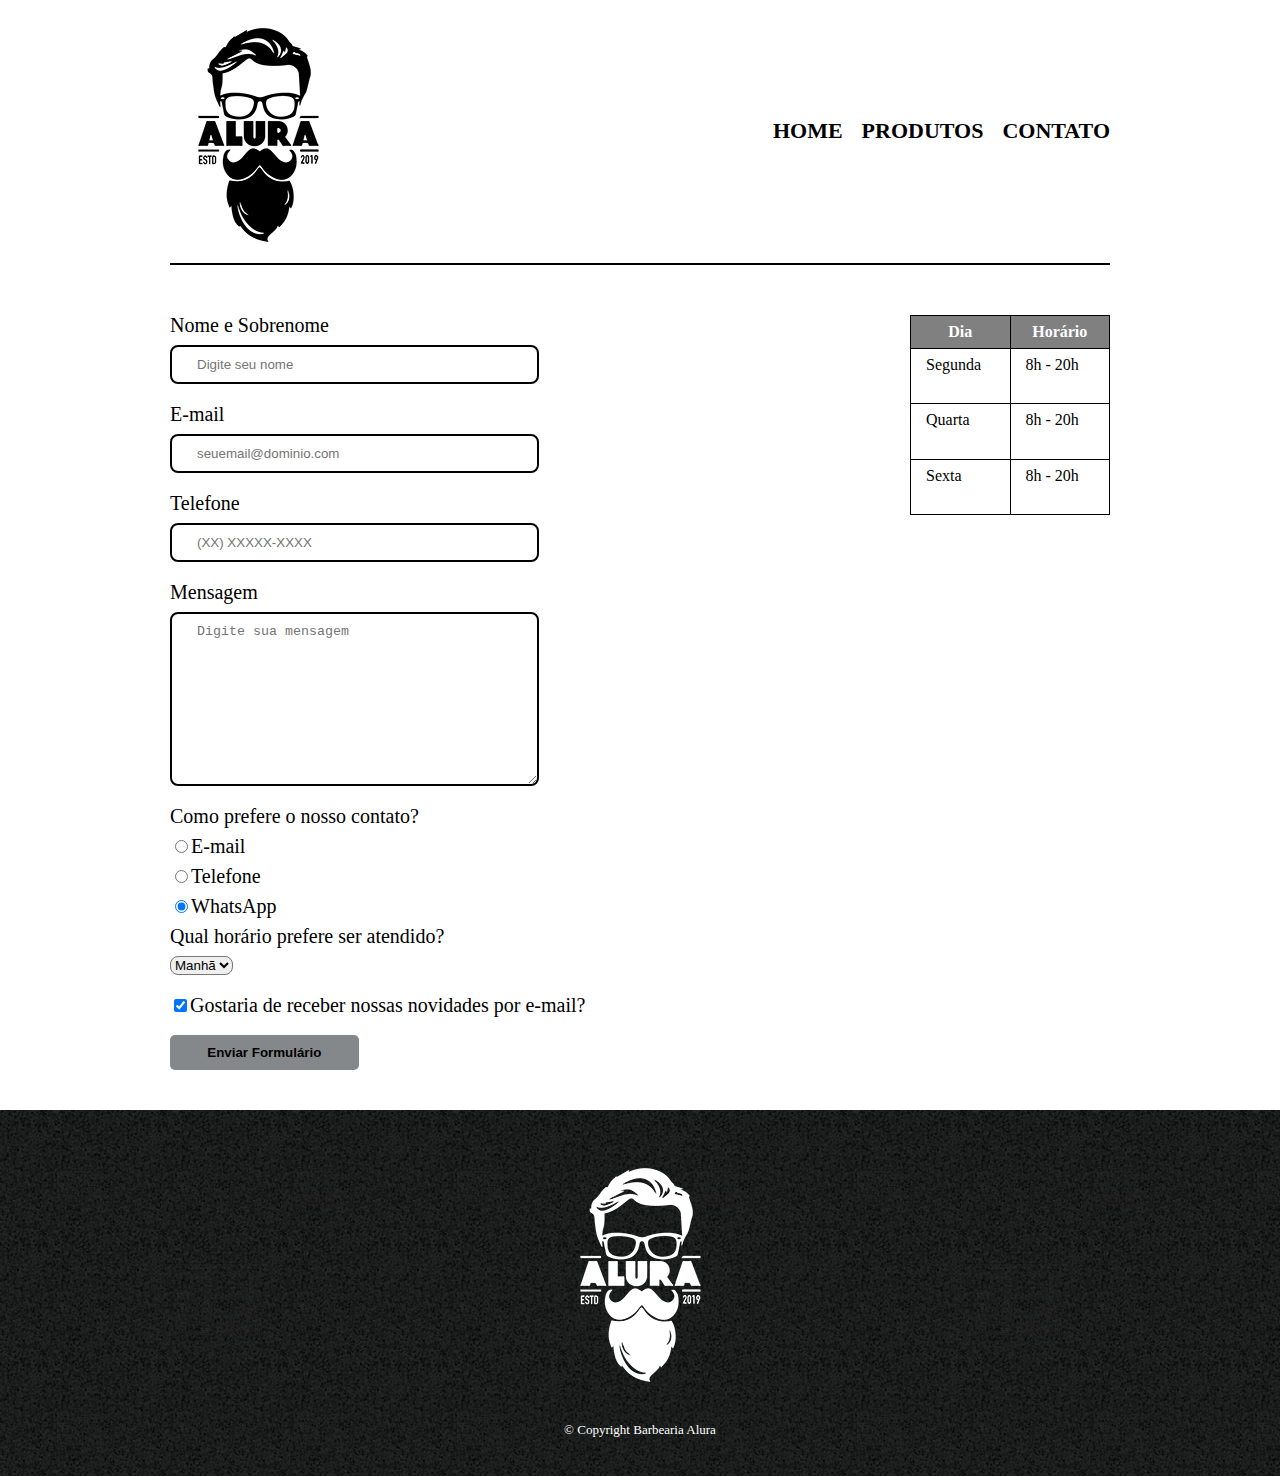
<file: Estudos web nexum/contato.html>
<!DOCTYPE html>
<html>

<head>
    <meta charset="utf-8">
    <title>Contato - Barbearia Alura</title>
    <link rel="stylesheet" href="reset.css">
    <link rel="stylesheet" href="style.css">
</head>

<body>
    <header>
        <div class="caixa">
            <h1><img src="imagens/logo.png" alt="Logo da Barbearia Alura"></h1>

            <nav>
                <ul>
                    <li><a href="index.html">Home</a></li>
                    <li><a href="produtos.html">Produtos</a></li>
                    <li><a href="contato.html">Contato</a></li>
                </ul>
            </nav>
        </div>
    </header>
    <main>

        <div id="div-table">
            <table>
                <thead>
                    <tr>
                        <th>Dia</th>
                        <th>Horário</th>
                    </tr>
                </thead>
                <tbody>
                    <tr>
                        <td>Segunda</td>
                        <td>8h - 20h</td>
                    </tr>
                    <tr>
                        <td>Quarta</td>
                        <td>8h - 20h</td>
                    </tr>
                    <tr>
                        <td>Sexta</td>
                        <td>8h - 20h</td>
                    </tr>
                </tbody>
            </table>

            <form>
                <label for="nomesobrenome">Nome e Sobrenome</label>
                <input type="text" id="nomesobrenome" class="campo-texto" placeholder="Digite seu nome" required>

                <label for="email">E-mail</label>
                <input type="email" id="email" class="campo-texto" required placeholder="seuemail@dominio.com">

                <label for="telefone">Telefone</label>
                <input type="tel" maxlength="11" pattern="([0-9]{3})" id="telefone" class="campo-texto" required
                    placeholder="(XX) XXXXX-XXXX">


                <label for="mensagem">Mensagem</label>
                <textarea cols="70" rows="10" id="mensagem" placeholder="Digite sua mensagem" required></textarea>

                <fieldset>
                    <legend>Como prefere o nosso contato?</legend>

                    <label for="radio-email"><input type="radio" name="contato" value="email"
                            id="radio-email">E-mail</label>


                    <label for="radio-telefone"><input type="radio" name="contato" value="telefone"
                            id="radio-telefone">Telefone</label>


                    <label for="radio-whatsapp"><input type="radio" name="contato" value="whatsapp" id="radio-whatsapp"
                            checked>WhatsApp</label>

                </fieldset>

                <fieldset>
                    <legend>Qual horário prefere ser atendido?</legend>
                    <select class="opcao">
                        <option>Manhã</option>
                        <option>Tarde</option>
                        <option>Noite</option>
                    </select>
                </fieldset>
                <label class="checkbox"><input type="checkbox" value="checkbox" checked>Gostaria de receber nossas
                    novidades
                    por e-mail?</label>
                <input type="submit" value="Enviar Formulário" class="enviar">
            </form>
        </div>

    </main>
    <footer>

        <img src="imagens/logo-branco.png" alt="Logo da Barbearia Alura">
        <p class="copyright">&copy; Copyright Barbearia Alura</p>

    </footer>

</body>

</html>
</file>
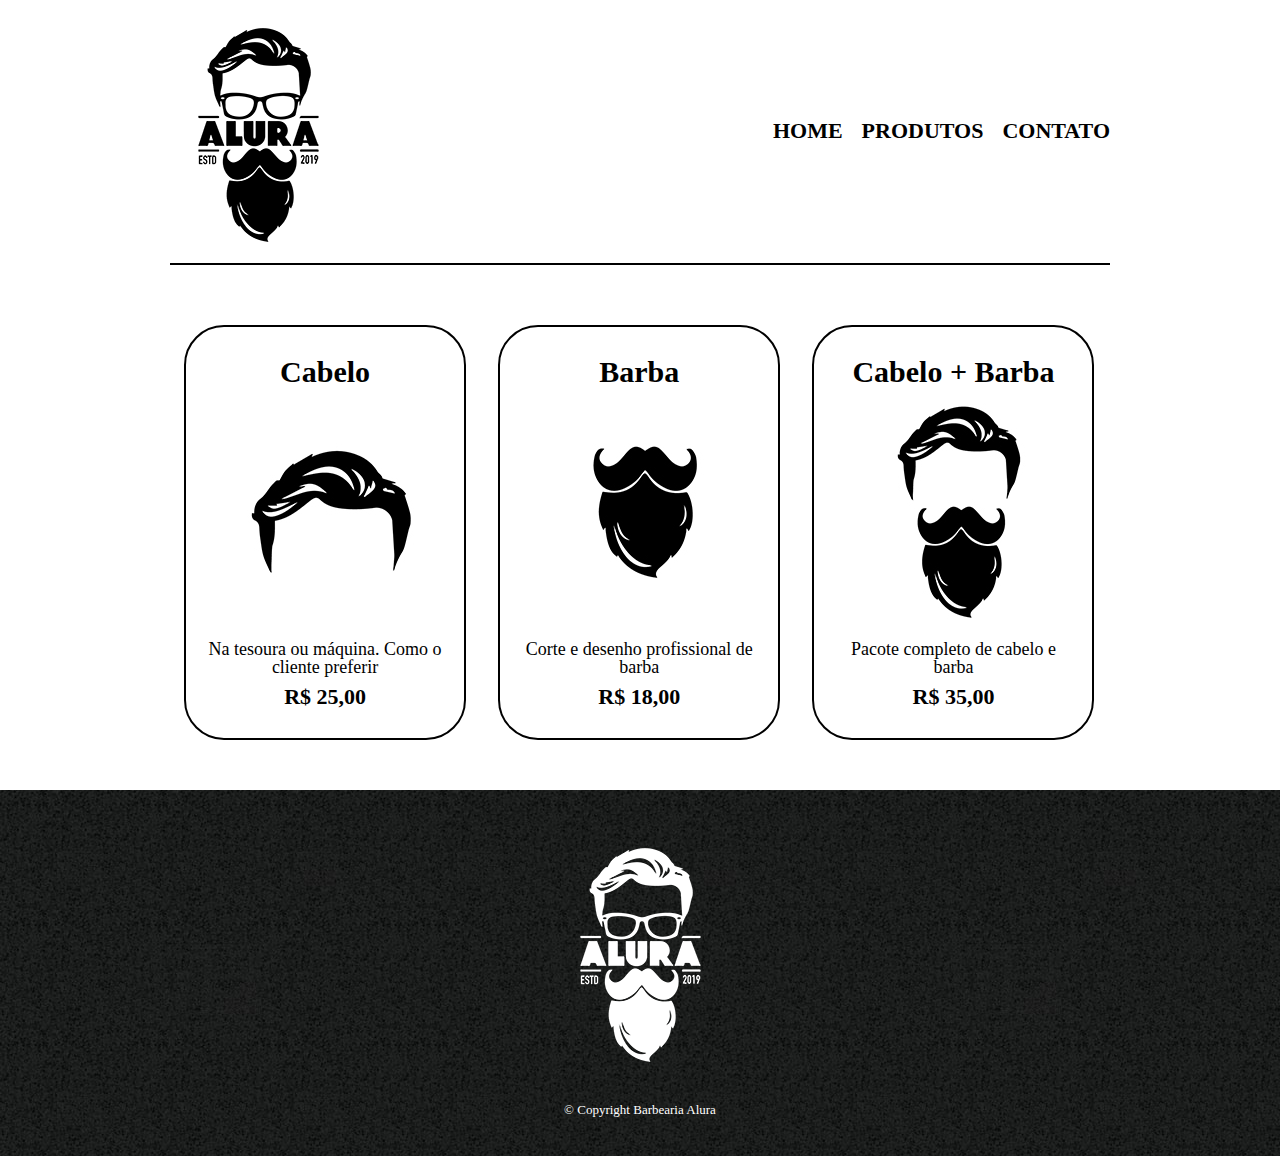
<file: Estudos web nexum/produtos.html>
<!DOCTYPE html>
<html>

<head>
    <meta charset="utf-8">
    <title>Produtos - Barbearia Alura</title>
    <link rel="stylesheet" href="reset.css">
    <link rel="stylesheet" href="style.css">
</head>

<body>
    <header>
        <div class="caixa">
            <h1><img src="imagens/logo.png"></h1>

            <nav>
                <ul>
                    <li><a href="index.html">Home</a></li>
                    <li><a href="produtos.html">Produtos</a></li>
                    <li><a href="contato.html">Contato</a></li>
                </ul>
            </nav>
        </div>
    </header>

    <main>
        <ul class="produtos">
            <li>
                <h2>Cabelo</h2>
                <img src="imagens/cabelo.jpg">
                <p class="produto-descricao">Na tesoura ou máquina. Como o cliente preferir</p>
                <p class="produto-preco">R$ 25,00</p>
            </li>
            <li>
                <h2>Barba</h2>
                <img src="imagens/barba.jpg">
                <p class="produto-descricao">Corte e desenho profissional de barba</p>
                <p class="produto-preco">R$ 18,00</p>
            </li>
            <li>
                <h2>Cabelo + Barba</h2>
                <img src="imagens/cabelo+barba.jpg">
                <p class="produto-descricao">Pacote completo de cabelo e barba</p>
                <p class="produto-preco">R$ 35,00</p>
            </li>
        </ul>
    </main>

    <footer>

        <img src="imagens/logo-branco.png">
        <p class="copyright">&copy; Copyright Barbearia Alura</p>

    </footer>

</body>

</html>
</file>
<file: Estudos web nexum/style.css>
header{
    padding: 10px 0;
}

.caixa{
    position: relative;
    width: 940px;
    margin: 0 auto;
    border-bottom: 2px solid black;
}

nav{
    position: absolute;
    top: 110px;
    right: 0;
}

nav li{
    display: inline;
    margin: 0 0 0 15px;
}

nav a{
    text-transform: uppercase;
    color: black;
    font-weight: bold;
    font-size: 22px;
    text-decoration: none;
}

nav a:hover{
    text-decoration: underline;
}

.produtos{
    width: 940px;
    margin: 0 auto;
    padding: 50px 0;
}

.produtos li{
    display: inline-block;
    text-align: center;
    width: 30%;
    vertical-align: top;
    margin: 0 1.5%;
    padding: 30px 20px;
    box-sizing: border-box;
    border: 2px solid #000000;
    border-radius: 40px;
}

.produtos li:hover{
    transform: scale(1.05);
    transition: 0.3s all;
}

.produtos h2{
    font-size: 30px;
    font-weight: bold;
}

.produto-descricao{
    font-size: 18px;
}

.produto-preco{
    font-size: 22px;
    font-weight: bold;
    margin-top: 10px;
}

footer{
    text-align: center;
    background: url(imagens/bg.jpg);
    padding: 40px 0;
}

.copyright{
    color: #ffffff;
    font-size: 13px;
    margin: 20px 0 0;
}

main{
    width: 940px;
    margin: 0 auto;
}

form{
    margin: 40px 0;
}

form label, form legend{
    display: block;
    font-size: 20px;
    margin: 0 0 10px;
}

.campo-texto, form textarea{
    display: block;
    margin: 0 0 20px;
    padding: 10px 25px;
    border: 2px solid black;
    border-radius: 8px;
    width: 50%;
}

.opcao{
    border-radius: 8px;
}

.checkbox{
    margin: 20px 0px;
}

.enviar{
    padding: 10px;
    width: 30%;
    border: none;
    background-color: rgb(133, 136, 138);
    font-weight: bold;
    border-radius: 5px;
    transition: 0.5s all;
    cursor: pointer;
}

.enviar:hover{
    background-color: rgb(103, 106, 107);
    transform: scale(1.03);
}
table{
    width: 200px;
    height: 200px;
    margin: 40px 0;
}

thead{
    background: grey;
    color: white;
    font-weight: bold;
}

td, th{
    border: 1px solid black;
    padding: 8px 15px;
}

#div-table{
    position: relative;
    display: flex;
    flex-direction: row-reverse;
    justify-content: space-between;
    gap: 10px;
}
</file>
